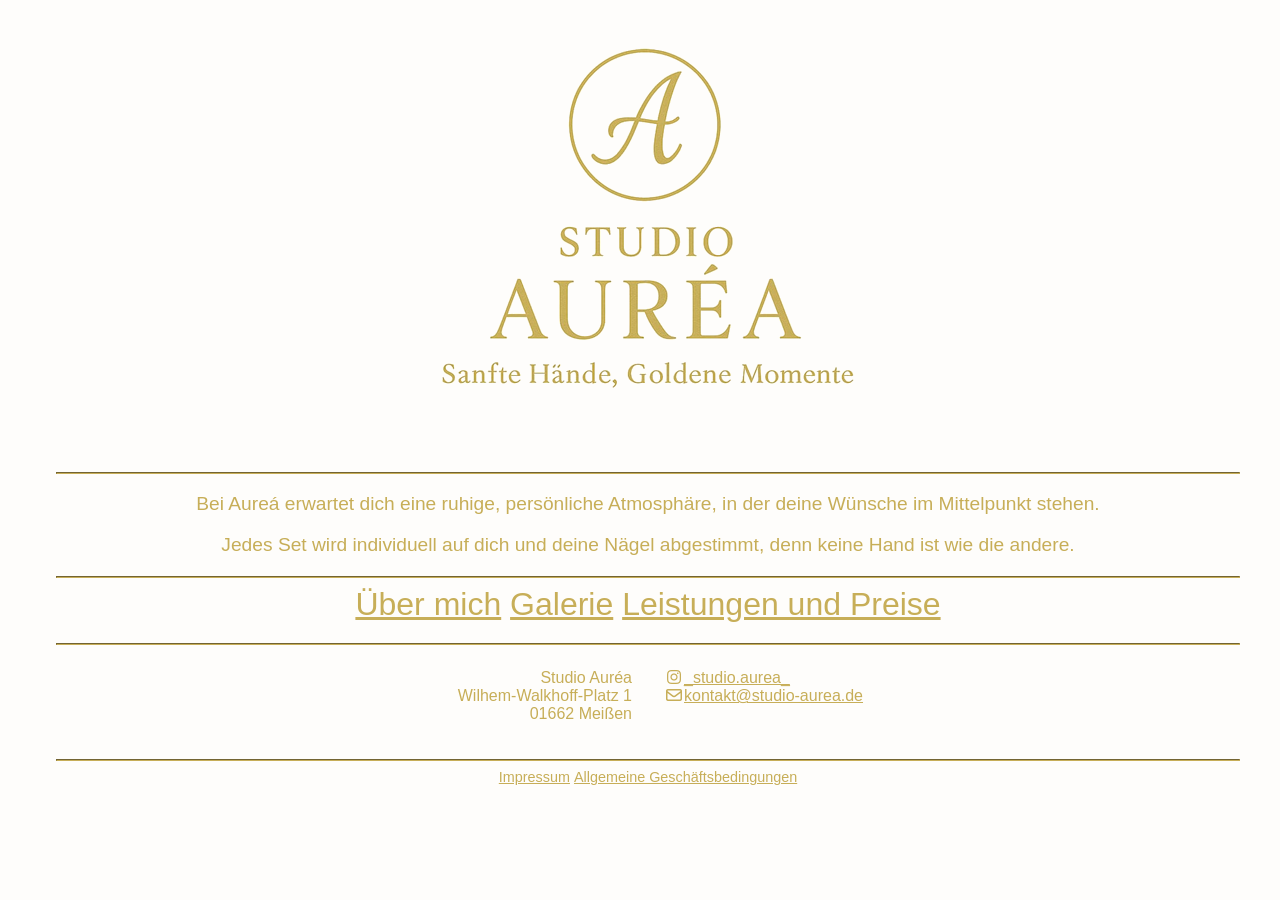
<file: index.html>
<!DOCTYPE html>
<html lang="de-DE">
	<head>
		<meta charset="UTF-8" />
		<title>Studio Auréa</title>
		<link rel="stylesheet" href="/style.css" />
		<link rel="stylesheet" href="/fontawesome/css/fontawesome.min.css" />
		<link rel="stylesheet" href="/fontawesome/css/regular.min.css" />
		<link rel="stylesheet" href="/fontawesome/css/brands.min.css" />
		<meta name="keywords" content="Nail Art, Nail Design, Nail, Beauty" />
		<meta name="viewport" content="width=device-width, initial-scale=1.0" />
	</head>
	<body>
		<a href="/" aria-label="Home"><img id="logo" src="/hero.svg" alt="Logo Studio Auréa - alles in Gold auf dunklem Grund, der Buchstabe A in einem Kreis, gefolgt von dem Namen und dem Untertitel 'Sanfte Hände, Goldene Momente'" /></a>
		<div class="hrcontainer"><hr /></div>
		<p>Bei Aureá erwartet dich eine ruhige, persönliche Atmosphäre, in der deine Wünsche im Mittelpunkt stehen.</p>
		<p>Jedes Set wird individuell auf dich und deine Nägel abgestimmt, denn keine Hand ist wie die andere.</p>
		<div class="hrcontainer"><hr /></div>

		<ul id="mainnav" role="nav" aria-label="Hauptnavigation">
			<li><a href="/about">Über mich</a></li>
			<li><a href="/galerie">Galerie</a></li>
			<li><a href="/preise">Leistungen und Preise</a></li>
		</ul>

		<div class="hrcontainer"><hr /></div>
		<div id="kontakt" class="flex-container">
			<div>
				Studio Auréa<br>
				Wilhem-Walkhoff-Platz 1<br>
				01662 Meißen
			</div>
			<div>
				<a href="https://www.instagram.com/_studio.aurea_" aria-label="Instagram Account _studio punkt aurea_"><i class="fa-brands fa-instagram"></i>_studio.aurea_</a><br>
				<a href="mailto:kontakt@studio-aurea.de"><i class="fa-regular fa-envelope"></i>kontakt@studio-aurea.de</a><br>
			</div>
		</div>
		<div class="hrcontainer"><hr /></div>
		<ul id="footer" role="nav" aria-label="Fußleiste">
			<li><a href="/imprint">Impressum</a></li>
			<li><a href="/agb">Allgemeine Geschäftsbedingungen</a></li>
		</ul>
	</body>
</html>
</file>
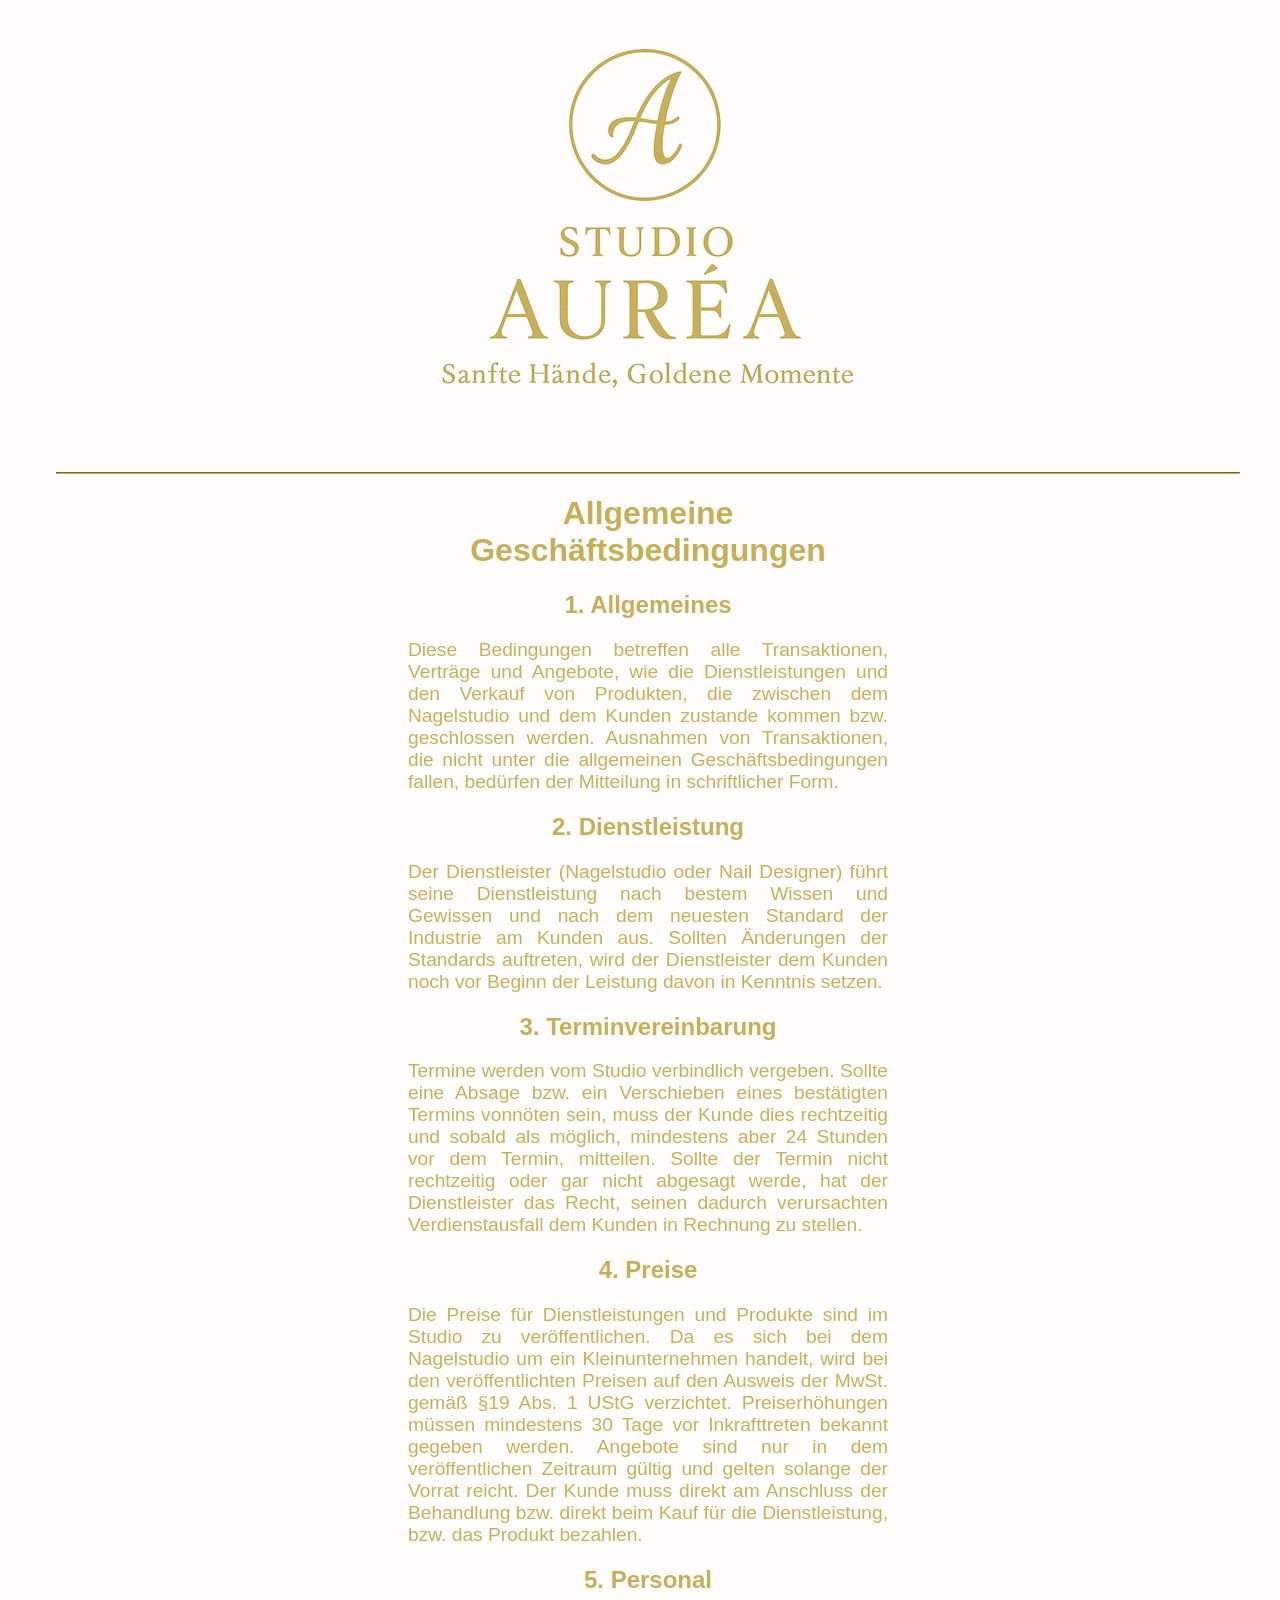
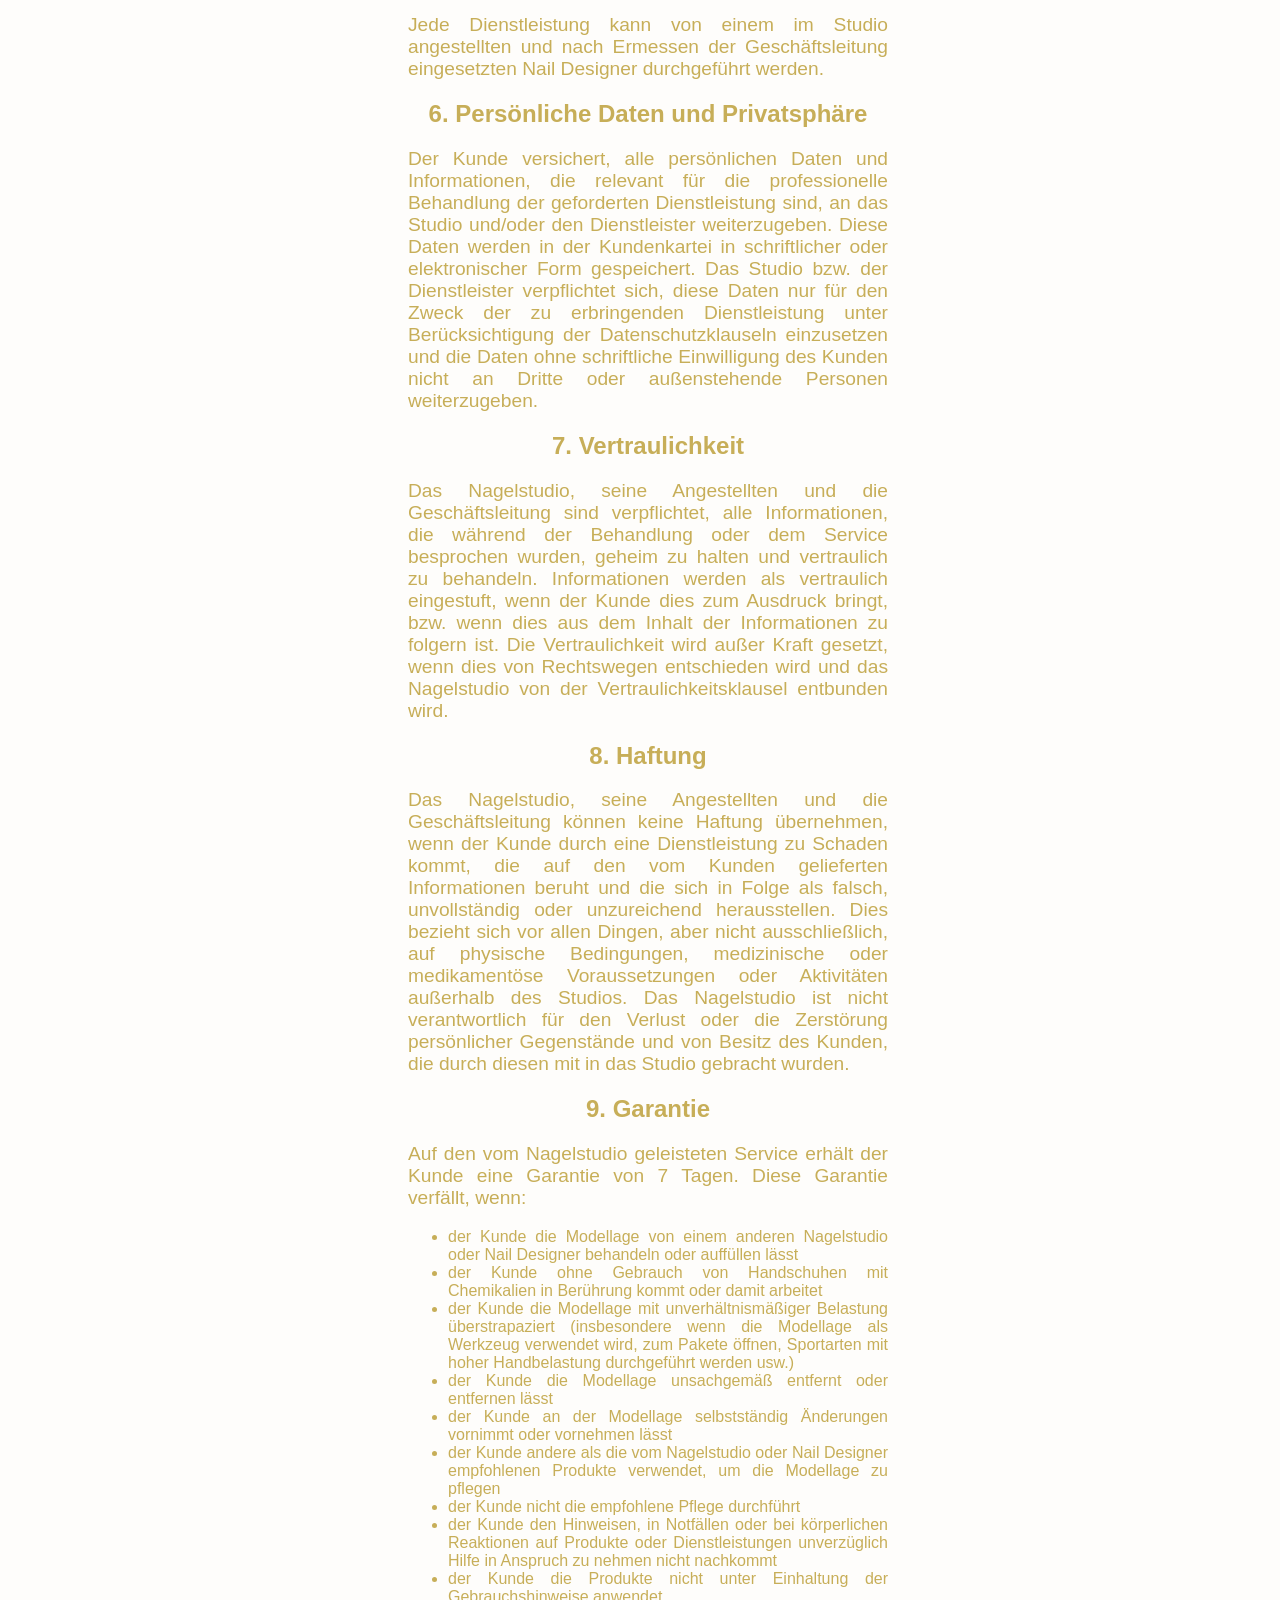
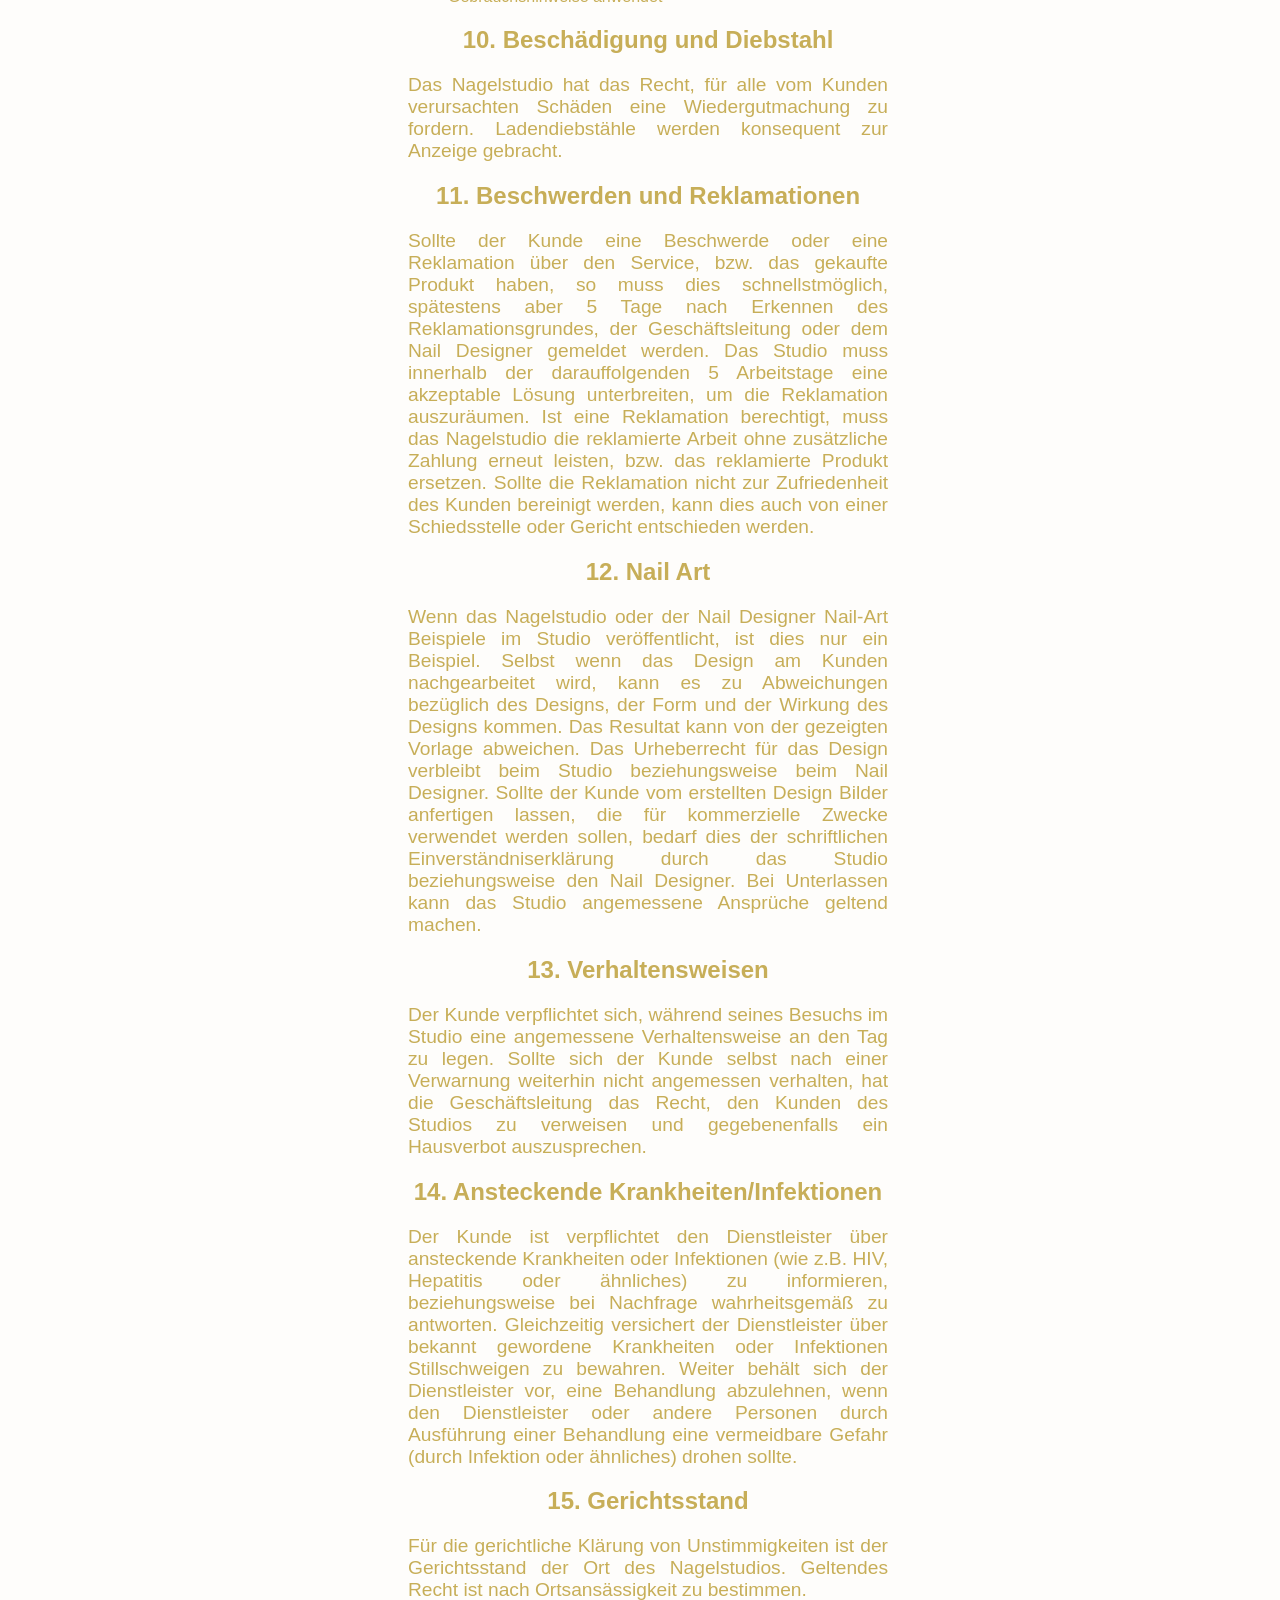
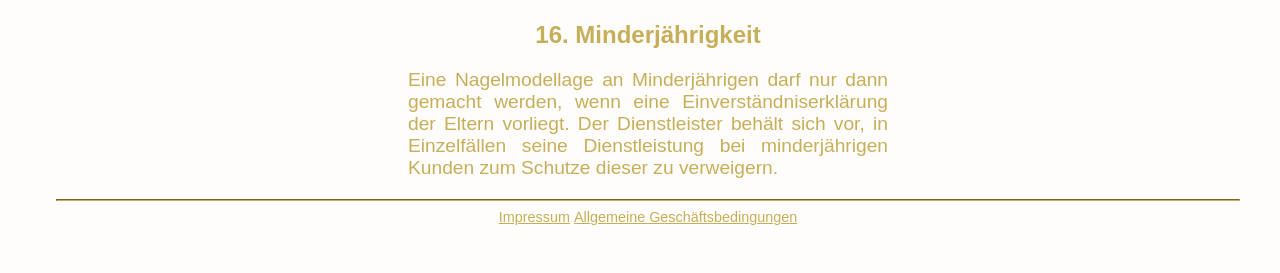
<file: agb/index.html>
<!DOCTYPE html>
<html lang="de-DE">
	<head>
		<meta charset="UTF-8" />
		<title>Studio Auréa - Allgemeine Geschäftsbedingungen</title>
		<link rel="stylesheet" href="/style.css" />
		<link rel="stylesheet" href="/fontawesome/css/fontawesome.min.css" />
		<link rel="stylesheet" href="/fontawesome/css/regular.min.css" />
		<link rel="stylesheet" href="/fontawesome/css/brands.min.css" />
		<meta name="keywords" content="Nail Art, Nail Design, Nail, Beauty" />
		<meta name="viewport" content="width=device-width, initial-scale=1.0" />
	</head>
	<body>
		<a href="/" aria-label="Home"><img id="logo" src="/logo-dark.png" alt="Logo Studio Auréa - alles in Gold auf dunklem Grund, der Buchstabe A in einem Kreis, gefolgt von dem Namen und dem Untertitel 'Sanfte Hände, Goldene Momente'" /></a>
		<div class="hrcontainer"><hr /></div>
		
		<div id="agb">
			<h1> Allgemeine Geschäftsbedingungen </h1>

			<h2 id="1-allgemeines">1. Allgemeines</h2>
			<p>Diese Bedingungen betreffen alle Transaktionen, Verträge und
			Angebote, wie die Dienstleistungen und den Verkauf von Produkten, die
			zwischen dem Nagelstudio und dem Kunden zustande kommen bzw. geschlossen
			werden. Ausnahmen von Transaktionen, die nicht unter die allgemeinen
			Geschäftsbedingungen fallen, bedürfen der Mitteilung in schriftlicher
			Form.</p>
			<h2 id="2-dienstleistung">2. Dienstleistung</h2>
			<p>Der Dienstleister (Nagelstudio oder Nail Designer) führt seine
			Dienstleistung nach bestem Wissen und Gewissen und nach dem neuesten
			Standard der Industrie am Kunden aus. Sollten Änderungen der Standards
			auftreten, wird der Dienstleister dem Kunden noch vor Beginn der
			Leistung davon in Kenntnis setzen.</p>
			<h2 id="3-terminvereinbarung">3. Terminvereinbarung</h2>
			<p>Termine werden vom Studio verbindlich vergeben. Sollte eine Absage
			bzw. ein Verschieben eines bestätigten Termins vonnöten sein, muss der
			Kunde dies rechtzeitig und sobald als möglich, mindestens aber 24
			Stunden vor dem Termin, mitteilen. Sollte der Termin nicht rechtzeitig
			oder gar nicht abgesagt werde, hat der Dienstleister das Recht, seinen
			dadurch verursachten Verdienstausfall dem Kunden in Rechnung zu
			stellen.</p>
			<h2 id="4-preise">4. Preise</h2>
			<p>Die Preise für Dienstleistungen und Produkte sind im Studio zu
			veröffentlichen. Da es sich bei dem Nagelstudio um ein Kleinunternehmen
			handelt, wird bei den veröffentlichten Preisen auf den Ausweis der MwSt.
			gemäß §19 Abs. 1 UStG verzichtet. Preiserhöhungen müssen mindestens 30
			Tage vor Inkrafttreten bekannt gegeben werden. Angebote sind nur in dem
			veröffentlichen Zeitraum gültig und gelten solange der Vorrat reicht.
			Der Kunde muss direkt am Anschluss der Behandlung bzw. direkt beim Kauf
			für die Dienstleistung, bzw. das Produkt bezahlen.</p>
			<h2 id="5-personal">5. Personal</h2>
			<p>Jede Dienstleistung kann von einem im Studio angestellten und nach
			Ermessen der Geschäftsleitung eingesetzten Nail Designer durchgeführt
			werden.</p>
			<h2 id="6-persönliche-daten-und-privatsphäre">6. Persönliche Daten und
			Privatsphäre</h2>
			<p>Der Kunde versichert, alle persönlichen Daten und Informationen, die
			relevant für die professionelle Behandlung der geforderten
			Dienstleistung sind, an das Studio und/oder den Dienstleister
			weiterzugeben. Diese Daten werden in der Kundenkartei in schriftlicher
			oder elektronischer Form gespeichert. Das Studio bzw. der Dienstleister
			verpflichtet sich, diese Daten nur für den Zweck der zu erbringenden
			Dienstleistung unter Berücksichtigung der Datenschutzklauseln
			einzusetzen und die Daten ohne schriftliche Einwilligung des Kunden
			nicht an Dritte oder außenstehende Personen weiterzugeben.</p>
			<h2 id="7-vertraulichkeit">7. Vertraulichkeit</h2>
			<p>Das Nagelstudio, seine Angestellten und die Geschäftsleitung sind
			verpflichtet, alle Informationen, die während der Behandlung oder dem
			Service besprochen wurden, geheim zu halten und vertraulich zu
			behandeln. Informationen werden als vertraulich eingestuft, wenn der
			Kunde dies zum Ausdruck bringt, bzw. wenn dies aus dem Inhalt der
			Informationen zu folgern ist. Die Vertraulichkeit wird außer Kraft
			gesetzt, wenn dies von Rechtswegen entschieden wird und das Nagelstudio
			von der Vertraulichkeitsklausel entbunden wird.</p>
			<h2 id="8-haftung">8. Haftung</h2>
			<p>Das Nagelstudio, seine Angestellten und die Geschäftsleitung können
			keine Haftung übernehmen, wenn der Kunde durch eine Dienstleistung zu
			Schaden kommt, die auf den vom Kunden gelieferten Informationen beruht
			und die sich in Folge als falsch, unvollständig oder unzureichend
			herausstellen. Dies bezieht sich vor allen Dingen, aber nicht
			ausschließlich, auf physische Bedingungen, medizinische oder
			medikamentöse Voraussetzungen oder Aktivitäten außerhalb des Studios.
			Das Nagelstudio ist nicht verantwortlich für den Verlust oder die
			Zerstörung persönlicher Gegenstände und von Besitz des Kunden, die durch
			diesen mit in das Studio gebracht wurden.</p>
			<h2 id="9-garantie">9. Garantie</h2>
			<p>Auf den vom Nagelstudio geleisteten Service erhält der Kunde eine
			Garantie von 7 Tagen. Diese Garantie verfällt, wenn:</p>
			<ul>
			<li>der Kunde die Modellage von einem anderen Nagelstudio oder Nail
			Designer behandeln oder auffüllen lässt</li>
			<li>der Kunde ohne Gebrauch von Handschuhen mit Chemikalien in Berührung
			kommt oder damit arbeitet</li>
			<li>der Kunde die Modellage mit unverhältnismäßiger Belastung
			überstrapaziert (insbesondere wenn die Modellage als Werkzeug verwendet
			wird, zum Pakete öffnen, Sportarten mit hoher Handbelastung durchgeführt
			werden usw.)</li>
			<li>der Kunde die Modellage unsachgemäß entfernt oder entfernen
			lässt</li>
			<li>der Kunde an der Modellage selbstständig Änderungen vornimmt oder
			vornehmen lässt</li>
			<li>der Kunde andere als die vom Nagelstudio oder Nail Designer
			empfohlenen Produkte verwendet, um die Modellage zu pflegen</li>
			<li>der Kunde nicht die empfohlene Pflege durchführt</li>
			<li>der Kunde den Hinweisen, in Notfällen oder bei körperlichen
			Reaktionen auf Produkte oder Dienstleistungen unverzüglich Hilfe in
			Anspruch zu nehmen nicht nachkommt</li>
			<li>der Kunde die Produkte nicht unter Einhaltung der Gebrauchshinweise
			anwendet</li>
			</ul>
			<h2 id="10-beschädigung-und-diebstahl">10. Beschädigung und
			Diebstahl</h2>
			<p>Das Nagelstudio hat das Recht, für alle vom Kunden verursachten
			Schäden eine Wiedergutmachung zu fordern. Ladendiebstähle werden
			konsequent zur Anzeige gebracht.</p>
			<h2 id="11-beschwerden-und-reklamationen">11. Beschwerden und
			Reklamationen</h2>
			<p>Sollte der Kunde eine Beschwerde oder eine Reklamation über den
			Service, bzw. das gekaufte Produkt haben, so muss dies schnellstmöglich,
			spätestens aber 5 Tage nach Erkennen des Reklamationsgrundes, der
			Geschäftsleitung oder dem Nail Designer gemeldet werden. Das Studio muss
			innerhalb der darauffolgenden 5 Arbeitstage eine akzeptable Lösung
			unterbreiten, um die Reklamation auszuräumen. Ist eine Reklamation
			berechtigt, muss das Nagelstudio die reklamierte Arbeit ohne zusätzliche
			Zahlung erneut leisten, bzw. das reklamierte Produkt ersetzen. Sollte
			die Reklamation nicht zur Zufriedenheit des Kunden bereinigt werden,
			kann dies auch von einer Schiedsstelle oder Gericht entschieden
			werden.</p>
			<h2 id="12-nail-art">12. Nail Art</h2>
			<p>Wenn das Nagelstudio oder der Nail Designer Nail-Art Beispiele im
			Studio veröffentlicht, ist dies nur ein Beispiel. Selbst wenn das Design
			am Kunden nachgearbeitet wird, kann es zu Abweichungen bezüglich des
			Designs, der Form und der Wirkung des Designs kommen. Das Resultat kann
			von der gezeigten Vorlage abweichen. Das Urheberrecht für das Design
			verbleibt beim Studio beziehungsweise beim Nail Designer. Sollte der
			Kunde vom erstellten Design Bilder anfertigen lassen, die für
			kommerzielle Zwecke verwendet werden sollen, bedarf dies der
			schriftlichen Einverständniserklärung durch das Studio beziehungsweise
			den Nail Designer. Bei Unterlassen kann das Studio angemessene Ansprüche
			geltend machen.</p>
			<h2 id="13-verhaltensweisen">13. Verhaltensweisen</h2>
			<p>Der Kunde verpflichtet sich, während seines Besuchs im Studio eine
			angemessene Verhaltensweise an den Tag zu legen. Sollte sich der Kunde
			selbst nach einer Verwarnung weiterhin nicht angemessen verhalten, hat
			die Geschäftsleitung das Recht, den Kunden des Studios zu verweisen und
			gegebenenfalls ein Hausverbot auszusprechen.</p>
			<h2 id="14-ansteckende-krankheiteninfektionen">14. Ansteckende
			Krankheiten/Infektionen</h2>
			<p>Der Kunde ist verpflichtet den Dienstleister über ansteckende
			Krankheiten oder Infektionen (wie z.B. HIV, Hepatitis oder ähnliches) zu
			informieren, beziehungsweise bei Nachfrage wahrheitsgemäß zu antworten.
			Gleichzeitig versichert der Dienstleister über bekannt gewordene
			Krankheiten oder Infektionen Stillschweigen zu bewahren. Weiter behält
			sich der Dienstleister vor, eine Behandlung abzulehnen, wenn den
			Dienstleister oder andere Personen durch Ausführung einer Behandlung
			eine vermeidbare Gefahr (durch Infektion oder ähnliches) drohen
			sollte.</p>
			<h2 id="15-gerichtsstand">15. Gerichtsstand</h2>
			<p>Für die gerichtliche Klärung von Unstimmigkeiten ist der
			Gerichtsstand der Ort des Nagelstudios. Geltendes Recht ist nach
			Ortsansässigkeit zu bestimmen.</p>
			<h2 id="16-minderjährigkeit">16. Minderjährigkeit</h2>
			<p>Eine Nagelmodellage an Minderjährigen darf nur dann gemacht werden,
			wenn eine Einverständniserklärung der Eltern vorliegt. Der Dienstleister
			behält sich vor, in Einzelfällen seine Dienstleistung bei minderjährigen
			Kunden zum Schutze dieser zu verweigern.</p>
		</div>

		<div class="hrcontainer"><hr /></div>
		<ul id="footer" role="nav" aria-label="Fußleiste">
			<li><a href="/imprint">Impressum</a></li>
			<li><a href="/agb">Allgemeine Geschäftsbedingungen</a></li>
		</ul>
	</body>
</html>
</file>
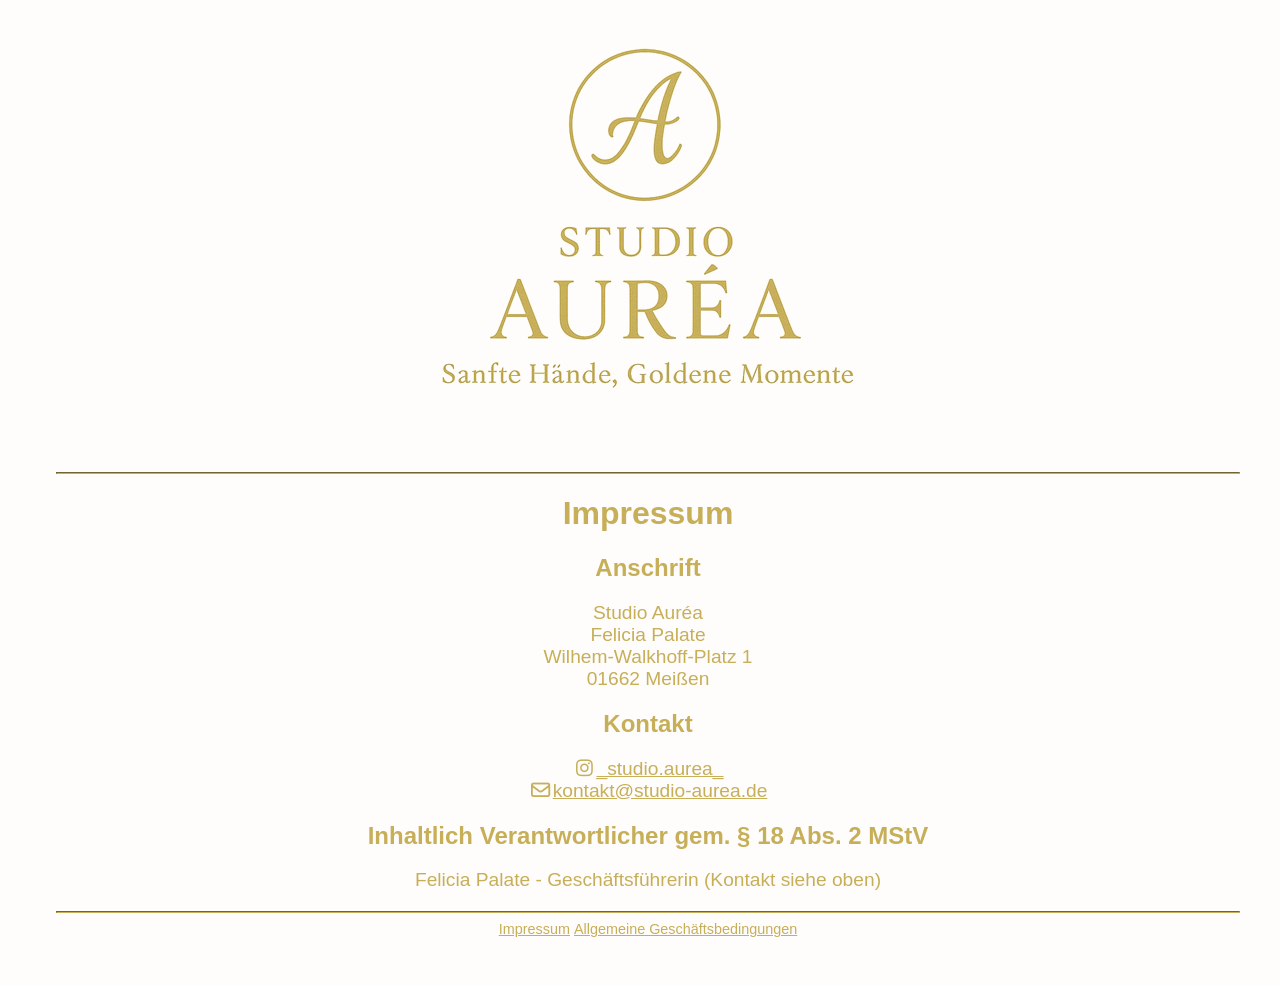
<file: imprint/index.html>
<!DOCTYPE html>
<html lang="de-DE">
	<head>
		<meta charset="UTF-8" />
		<title>Studio Auréa - Impressum</title>
		<link rel="stylesheet" href="/style.css" />
		<link rel="stylesheet" href="/fontawesome/css/fontawesome.min.css" />
		<link rel="stylesheet" href="/fontawesome/css/regular.min.css" />
		<link rel="stylesheet" href="/fontawesome/css/brands.min.css" />
		<meta name="keywords" content="Nail Art, Nail Design, Nail, Beauty" />
		<meta name="viewport" content="width=device-width, initial-scale=1.0" />
	</head>
	<body>
		<a href="/" aria-label="Home"><img id="logo" src="/logo-dark.png" alt="Logo Studio Auréa - alles in Gold auf dunklem Grund, der Buchstabe A in einem Kreis, gefolgt von dem Namen und dem Untertitel 'Sanfte Hände, Goldene Momente'" /></a>
		<div class="hrcontainer"><hr /></div>
		
		<h1> Impressum </h1>

		<h2> Anschrift </h2>

		<p>
		Studio Auréa<br>
		Felicia Palate<br>
		Wilhem-Walkhoff-Platz 1<br>
		01662 Meißen
		</p>

		<h2> Kontakt </h2>

		<p>
		<a href="https://www.instagram.com/_studio.aurea_" aria-label="Instagram Account _studio punkt aurea_"><i class="fa-brands fa-instagram"></i>_studio.aurea_</a><br>
		<a href="mailto:kontakt@studio-aurea.de"><i class="fa-regular fa-envelope"></i>kontakt@studio-aurea.de</a><br>
		</p>

		<h2>Inhaltlich Verantwortlicher gem. § 18 Abs. 2 MStV</h2>
		<p>
		Felicia Palate - Geschäftsführerin (Kontakt siehe oben)
		</p>
		<div class="hrcontainer"><hr /></div>
		<ul id="footer" role="nav" aria-label="Fußleiste">
			<li><a href="/imprint">Impressum</a></li>
			<li><a href="/agb">Allgemeine Geschäftsbedingungen</a></li>
		</ul>
	</body>
</html>
</file>
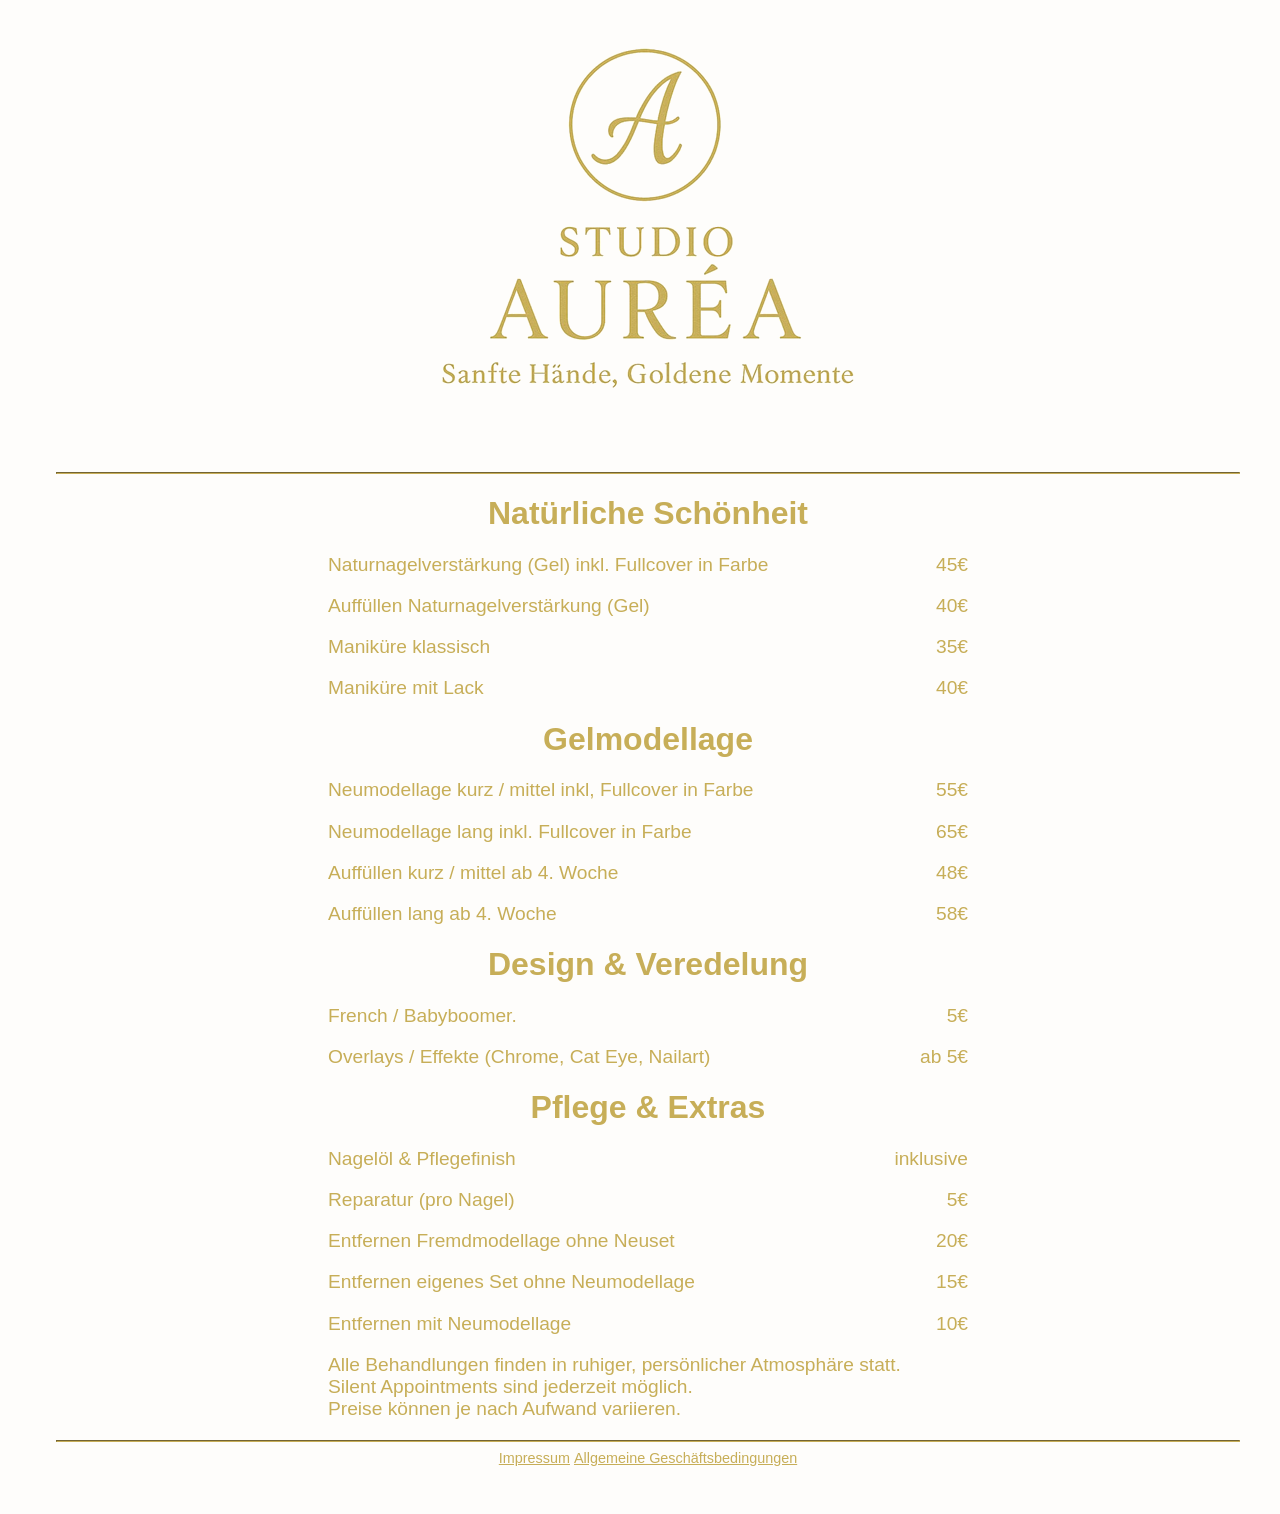
<file: preise/index.html>
<!DOCTYPE html>
<html lang="de-DE">
	<head>
		<meta charset="UTF-8" />
		<title>Studio Auréa - Leistungen und Preise</title>
		<link rel="stylesheet" href="/style.css" />
		<link rel="stylesheet" href="/fontawesome/css/fontawesome.min.css" />
		<link rel="stylesheet" href="/fontawesome/css/regular.min.css" />
		<link rel="stylesheet" href="/fontawesome/css/brands.min.css" />
		<meta name="keywords" content="Nail Art, Nail Design, Nail, Beauty" />
		<meta name="viewport" content="width=device-width, initial-scale=1.0" />
	</head>
	<body>
		<a href="/" aria-label="Home"><img id="logo" src="/hero.svg" alt="Logo Studio Auréa - alles in Gold auf dunklem Grund, der Buchstabe A in einem Kreis, gefolgt von dem Namen und dem Untertitel 'Sanfte Hände, Goldene Momente'" /></a>
		<div class="hrcontainer"><hr /></div>

		<div id="preise">
			<h1>Natürliche Schönheit</h1>
			<p>Naturnagelverstärkung (Gel) inkl. Fullcover in Farbe <span class="price">45€</span>
			<p>Auffüllen Naturnagelverstärkung (Gel) <span class="price">40€</span>
			<p>Maniküre klassisch <span class="price">35€</span>
			<p>Maniküre mit Lack <span class="price">40€</span>

			<h1>Gelmodellage</h1>
			<p>Neumodellage kurz / mittel inkl, Fullcover in Farbe <span class="price">55€</span>
			<p>Neumodellage lang inkl. Fullcover in Farbe <span class="price">65€</span>
			<p>Auffüllen kurz / mittel ab 4. Woche <span class="price">48€</span>
			<p>Auffüllen lang ab 4. Woche <span class="price">58€</span>

			<h1>Design & Veredelung</h1>
			<p>French / Babyboomer. <span class="price">5€</span>
			<p>Overlays / Effekte (Chrome, Cat Eye, Nailart) <span class="price">ab 5€</span>

			<h1>Pflege &amp; Extras</h1>
			<p>Nagelöl &amp; Pflegefinish <span class="price">inklusive</span>
			<p>Reparatur (pro Nagel) <span class="price">5€</span>
			<p>Entfernen Fremdmodellage ohne Neuset <span class="price">20€</span>
			<p>Entfernen eigenes Set ohne Neumodellage <span class="price">15€</span>
			<p>Entfernen mit Neumodellage <span class="price">10€</span>

			<p>
			Alle Behandlungen finden in ruhiger, persönlicher Atmosphäre statt.<br>
			Silent Appointments sind jederzeit möglich.<br>
			Preise können je nach Aufwand variieren.
			</p>
		</div>

		<div class="hrcontainer"><hr /></div>
		<ul id="footer" role="nav" aria-label="Fußleiste">
			<li><a href="/imprint">Impressum</a></li>
			<li><a href="/agb">Allgemeine Geschäftsbedingungen</a></li>
		</ul>
	</body>
</html>
</file>
<file: style.css>
@import url('https://fonts.googleapis.com/css2?family=Cormorant:ital,wght@0,300..700;1,300..700&family=Ephesis&family=Playfair+Display:ital,wght@0,400..900;1,400..900&display=swap');

:root {
	--bgcolor: black;
	--fgcolor: #d3b14b;
}

body {
	color: var(--fgcolor);
	background-color: var(--bgcolor);
	width: 100%;
	margin-top: 0;
	margin-bottom: 3em;
	font-family: sans-serif;
}

#logo {
	--hpad: 1rem;
	--vpad: 3rem;
	display: block;
	margin: 0 auto;
	padding: var(--vpad) var(--hpad) calc(var(--vpad) + 1rem) var(--hpad);
	max-width: calc(100% - 2 * var(--hpad));
	object-fit: contain;
	object-position: top;
	aspect-ratio: auto 412/340;
}

.hrcontainer {
	padding: 0 3em;
}

hr {
	margin-top: 20px;
	border-color: var(--fgcolor);
}

p {
	text-align: center;
	font-size: 1.2rem;
}

a {
	text-decoration: underline;
	color: var(--fgcolor)
}

#kontakt {
	font-size: 1rem;
}

.flex-container {
	display: flex;
	flex-direction: row;
	flex-wrap: wrap;
	justify-content: center;
}

#kontakt div {
	flex: 42%;
	margin: 1rem;
}

#kontakt div:first-child {
	text-align: right;
}

#mainnav {
	list-style-type: none;
	margin: 0;
	padding: 0;
	text-align: center;
	font-size: 2.0rem;
}
#mainnav li {
	display: inline;
}

#footer {
	list-style-type: none;
	margin: 0;
	padding: 0;
	text-align: center;
	font-size: 0.9rem;
}
#footer li {
	display: inline;
}

h1, h2 {
	text-align: center;
}

#agb {
	margin: 0 auto;
	max-width: 30em;
	text-align: justify;
}
#agb p {
	text-align: justify;
}

#preise {
	margin: 0 auto;
	max-width: 40em;
	text-align: left;
}
#preise p {
	text-align: left;
}
#preise .price {
	float: right;
}


@media (prefers-color-scheme: light) {
	:root {
		--bgcolor: #fefdfb;
		--fgcolor: #c7ae58;
	}
	#logo {
		content: url("/logo-light.png");
	}
}

@media (max-width: 46rem) {
	.flex-container {
		flex-direction: column;
	}
	#kontakt div,
	#kontakt div:first-child {
		text-align: center;
	}
}
</file>
<file: fontawesome/css/regular.min.css>
/*!
 * Font Awesome Free 7.1.0 by @fontawesome - https://fontawesome.com
 * License - https://fontawesome.com/license/free (Icons: CC BY 4.0, Fonts: SIL OFL 1.1, Code: MIT License)
 * Copyright 2025 Fonticons, Inc.
 */
:host,:root{--fa-family-classic:"Font Awesome 7 Free";--fa-font-regular:normal 400 1em/1 var(--fa-family-classic);--fa-style-family-classic:var(--fa-family-classic)}@font-face{font-family:"Font Awesome 7 Free";font-style:normal;font-weight:400;font-display:block;src:url(../webfonts/fa-regular-400.woff2)}.far{--fa-style:400}.fa-classic,.far{--fa-family:var(--fa-family-classic)}.fa-regular{--fa-style:400}
</file>
<file: fontawesome/css/brands.min.css>
/*!
 * Font Awesome Free 7.1.0 by @fontawesome - https://fontawesome.com
 * License - https://fontawesome.com/license/free (Icons: CC BY 4.0, Fonts: SIL OFL 1.1, Code: MIT License)
 * Copyright 2025 Fonticons, Inc.
 */
:host,:root{--fa-family-brands:"Font Awesome 7 Brands";--fa-font-brands:normal 400 1em/1 var(--fa-family-brands)}@font-face{font-family:"Font Awesome 7 Brands";font-style:normal;font-weight:400;font-display:block;src:url(../webfonts/fa-brands-400.woff2)}.fa-brands,.fa-classic.fa-brands,.fab{--fa-family:var(--fa-family-brands);--fa-style:400}.fa-firefox-browser{--fa:"\e007"}.fa-ideal{--fa:"\e013"}.fa-microblog{--fa:"\e01a"}.fa-pied-piper-square,.fa-square-pied-piper{--fa:"\e01e"}.fa-unity{--fa:"\e049"}.fa-dailymotion{--fa:"\e052"}.fa-instagram-square,.fa-square-instagram{--fa:"\e055"}.fa-mixer{--fa:"\e056"}.fa-shopify{--fa:"\e057"}.fa-deezer{--fa:"\e077"}.fa-edge-legacy{--fa:"\e078"}.fa-google-pay{--fa:"\e079"}.fa-rust{--fa:"\e07a"}.fa-tiktok{--fa:"\e07b"}.fa-unsplash{--fa:"\e07c"}.fa-cloudflare{--fa:"\e07d"}.fa-guilded{--fa:"\e07e"}.fa-hive{--fa:"\e07f"}.fa-42-group,.fa-innosoft{--fa:"\e080"}.fa-instalod{--fa:"\e081"}.fa-octopus-deploy{--fa:"\e082"}.fa-perbyte{--fa:"\e083"}.fa-uncharted{--fa:"\e084"}.fa-watchman-monitoring{--fa:"\e087"}.fa-wodu{--fa:"\e088"}.fa-wirsindhandwerk,.fa-wsh{--fa:"\e2d0"}.fa-bots{--fa:"\e340"}.fa-cmplid{--fa:"\e360"}.fa-bilibili{--fa:"\e3d9"}.fa-golang{--fa:"\e40f"}.fa-pix{--fa:"\e43a"}.fa-sitrox{--fa:"\e44a"}.fa-hashnode{--fa:"\e499"}.fa-meta{--fa:"\e49b"}.fa-padlet{--fa:"\e4a0"}.fa-nfc-directional{--fa:"\e530"}.fa-nfc-symbol{--fa:"\e531"}.fa-screenpal{--fa:"\e570"}.fa-space-awesome{--fa:"\e5ac"}.fa-square-font-awesome{--fa:"\e5ad"}.fa-gitlab-square,.fa-square-gitlab{--fa:"\e5ae"}.fa-odysee{--fa:"\e5c6"}.fa-stubber{--fa:"\e5c7"}.fa-debian{--fa:"\e60b"}.fa-shoelace{--fa:"\e60c"}.fa-threads{--fa:"\e618"}.fa-square-threads{--fa:"\e619"}.fa-square-x-twitter{--fa:"\e61a"}.fa-x-twitter{--fa:"\e61b"}.fa-opensuse{--fa:"\e62b"}.fa-letterboxd{--fa:"\e62d"}.fa-square-letterboxd{--fa:"\e62e"}.fa-mintbit{--fa:"\e62f"}.fa-google-scholar{--fa:"\e63b"}.fa-brave{--fa:"\e63c"}.fa-brave-reverse{--fa:"\e63d"}.fa-pixiv{--fa:"\e640"}.fa-upwork{--fa:"\e641"}.fa-webflow{--fa:"\e65c"}.fa-signal-messenger{--fa:"\e663"}.fa-bluesky{--fa:"\e671"}.fa-jxl{--fa:"\e67b"}.fa-square-upwork{--fa:"\e67c"}.fa-web-awesome{--fa:"\e682"}.fa-square-web-awesome{--fa:"\e683"}.fa-square-web-awesome-stroke{--fa:"\e684"}.fa-dart-lang{--fa:"\e693"}.fa-flutter{--fa:"\e694"}.fa-files-pinwheel{--fa:"\e69f"}.fa-css{--fa:"\e6a2"}.fa-square-bluesky{--fa:"\e6a3"}.fa-openai{--fa:"\e7cf"}.fa-square-linkedin{--fa:"\e7d0"}.fa-cash-app{--fa:"\e7d4"}.fa-disqus{--fa:"\e7d5"}.fa-11ty,.fa-eleventy{--fa:"\e7d6"}.fa-kakao-talk{--fa:"\e7d7"}.fa-linktree{--fa:"\e7d8"}.fa-notion{--fa:"\e7d9"}.fa-pandora{--fa:"\e7da"}.fa-pixelfed{--fa:"\e7db"}.fa-tidal{--fa:"\e7dc"}.fa-vsco{--fa:"\e7dd"}.fa-w3c{--fa:"\e7de"}.fa-lumon{--fa:"\e7e2"}.fa-lumon-drop{--fa:"\e7e3"}.fa-square-figma{--fa:"\e7e4"}.fa-tex{--fa:"\e7ff"}.fa-duolingo{--fa:"\e812"}.fa-square-twitter,.fa-twitter-square{--fa:"\f081"}.fa-facebook-square,.fa-square-facebook{--fa:"\f082"}.fa-linkedin{--fa:"\f08c"}.fa-github-square,.fa-square-github{--fa:"\f092"}.fa-twitter{--fa:"\f099"}.fa-facebook{--fa:"\f09a"}.fa-github{--fa:"\f09b"}.fa-pinterest{--fa:"\f0d2"}.fa-pinterest-square,.fa-square-pinterest{--fa:"\f0d3"}.fa-google-plus-square,.fa-square-google-plus{--fa:"\f0d4"}.fa-google-plus-g{--fa:"\f0d5"}.fa-linkedin-in{--fa:"\f0e1"}.fa-github-alt{--fa:"\f113"}.fa-maxcdn{--fa:"\f136"}.fa-html5{--fa:"\f13b"}.fa-css3{--fa:"\f13c"}.fa-btc{--fa:"\f15a"}.fa-youtube{--fa:"\f167"}.fa-xing{--fa:"\f168"}.fa-square-xing,.fa-xing-square{--fa:"\f169"}.fa-dropbox{--fa:"\f16b"}.fa-stack-overflow{--fa:"\f16c"}.fa-instagram{--fa:"\f16d"}.fa-flickr{--fa:"\f16e"}.fa-adn{--fa:"\f170"}.fa-bitbucket{--fa:"\f171"}.fa-tumblr{--fa:"\f173"}.fa-square-tumblr,.fa-tumblr-square{--fa:"\f174"}.fa-apple{--fa:"\f179"}.fa-windows{--fa:"\f17a"}.fa-android{--fa:"\f17b"}.fa-linux{--fa:"\f17c"}.fa-dribbble{--fa:"\f17d"}.fa-skype{--fa:"\f17e"}.fa-foursquare{--fa:"\f180"}.fa-trello{--fa:"\f181"}.fa-gratipay{--fa:"\f184"}.fa-vk{--fa:"\f189"}.fa-weibo{--fa:"\f18a"}.fa-renren{--fa:"\f18b"}.fa-pagelines{--fa:"\f18c"}.fa-stack-exchange{--fa:"\f18d"}.fa-square-vimeo,.fa-vimeo-square{--fa:"\f194"}.fa-slack,.fa-slack-hash{--fa:"\f198"}.fa-wordpress{--fa:"\f19a"}.fa-openid{--fa:"\f19b"}.fa-yahoo{--fa:"\f19e"}.fa-google{--fa:"\f1a0"}.fa-reddit{--fa:"\f1a1"}.fa-reddit-square,.fa-square-reddit{--fa:"\f1a2"}.fa-stumbleupon-circle{--fa:"\f1a3"}.fa-stumbleupon{--fa:"\f1a4"}.fa-delicious{--fa:"\f1a5"}.fa-digg{--fa:"\f1a6"}.fa-pied-piper-pp{--fa:"\f1a7"}.fa-pied-piper-alt{--fa:"\f1a8"}.fa-drupal{--fa:"\f1a9"}.fa-joomla{--fa:"\f1aa"}.fa-behance{--fa:"\f1b4"}.fa-behance-square,.fa-square-behance{--fa:"\f1b5"}.fa-steam{--fa:"\f1b6"}.fa-square-steam,.fa-steam-square{--fa:"\f1b7"}.fa-spotify{--fa:"\f1bc"}.fa-deviantart{--fa:"\f1bd"}.fa-soundcloud{--fa:"\f1be"}.fa-vine{--fa:"\f1ca"}.fa-codepen{--fa:"\f1cb"}.fa-jsfiddle{--fa:"\f1cc"}.fa-rebel{--fa:"\f1d0"}.fa-empire{--fa:"\f1d1"}.fa-git-square,.fa-square-git{--fa:"\f1d2"}.fa-git{--fa:"\f1d3"}.fa-hacker-news{--fa:"\f1d4"}.fa-tencent-weibo{--fa:"\f1d5"}.fa-qq{--fa:"\f1d6"}.fa-weixin{--fa:"\f1d7"}.fa-slideshare{--fa:"\f1e7"}.fa-twitch{--fa:"\f1e8"}.fa-yelp{--fa:"\f1e9"}.fa-paypal{--fa:"\f1ed"}.fa-google-wallet{--fa:"\f1ee"}.fa-cc-visa{--fa:"\f1f0"}.fa-cc-mastercard{--fa:"\f1f1"}.fa-cc-discover{--fa:"\f1f2"}.fa-cc-amex{--fa:"\f1f3"}.fa-cc-paypal{--fa:"\f1f4"}.fa-cc-stripe{--fa:"\f1f5"}.fa-lastfm{--fa:"\f202"}.fa-lastfm-square,.fa-square-lastfm{--fa:"\f203"}.fa-ioxhost{--fa:"\f208"}.fa-angellist{--fa:"\f209"}.fa-buysellads{--fa:"\f20d"}.fa-connectdevelop{--fa:"\f20e"}.fa-dashcube{--fa:"\f210"}.fa-forumbee{--fa:"\f211"}.fa-leanpub{--fa:"\f212"}.fa-sellsy{--fa:"\f213"}.fa-shirtsinbulk{--fa:"\f214"}.fa-simplybuilt{--fa:"\f215"}.fa-skyatlas{--fa:"\f216"}.fa-pinterest-p{--fa:"\f231"}.fa-whatsapp{--fa:"\f232"}.fa-viacoin{--fa:"\f237"}.fa-medium,.fa-medium-m{--fa:"\f23a"}.fa-y-combinator{--fa:"\f23b"}.fa-optin-monster{--fa:"\f23c"}.fa-opencart{--fa:"\f23d"}.fa-expeditedssl{--fa:"\f23e"}.fa-cc-jcb{--fa:"\f24b"}.fa-cc-diners-club{--fa:"\f24c"}.fa-creative-commons{--fa:"\f25e"}.fa-gg{--fa:"\f260"}.fa-gg-circle{--fa:"\f261"}.fa-odnoklassniki{--fa:"\f263"}.fa-odnoklassniki-square,.fa-square-odnoklassniki{--fa:"\f264"}.fa-get-pocket{--fa:"\f265"}.fa-wikipedia-w{--fa:"\f266"}.fa-safari{--fa:"\f267"}.fa-chrome{--fa:"\f268"}.fa-firefox{--fa:"\f269"}.fa-opera{--fa:"\f26a"}.fa-internet-explorer{--fa:"\f26b"}.fa-contao{--fa:"\f26d"}.fa-500px{--fa:"\f26e"}.fa-amazon{--fa:"\f270"}.fa-houzz{--fa:"\f27c"}.fa-vimeo-v{--fa:"\f27d"}.fa-black-tie{--fa:"\f27e"}.fa-fonticons{--fa:"\f280"}.fa-reddit-alien{--fa:"\f281"}.fa-edge{--fa:"\f282"}.fa-codiepie{--fa:"\f284"}.fa-modx{--fa:"\f285"}.fa-fort-awesome{--fa:"\f286"}.fa-usb{--fa:"\f287"}.fa-product-hunt{--fa:"\f288"}.fa-mixcloud{--fa:"\f289"}.fa-scribd{--fa:"\f28a"}.fa-bluetooth{--fa:"\f293"}.fa-bluetooth-b{--fa:"\f294"}.fa-gitlab{--fa:"\f296"}.fa-wpbeginner{--fa:"\f297"}.fa-wpforms{--fa:"\f298"}.fa-envira{--fa:"\f299"}.fa-glide{--fa:"\f2a5"}.fa-glide-g{--fa:"\f2a6"}.fa-viadeo{--fa:"\f2a9"}.fa-square-viadeo,.fa-viadeo-square{--fa:"\f2aa"}.fa-snapchat,.fa-snapchat-ghost{--fa:"\f2ab"}.fa-snapchat-square,.fa-square-snapchat{--fa:"\f2ad"}.fa-pied-piper{--fa:"\f2ae"}.fa-first-order{--fa:"\f2b0"}.fa-yoast{--fa:"\f2b1"}.fa-themeisle{--fa:"\f2b2"}.fa-google-plus{--fa:"\f2b3"}.fa-font-awesome,.fa-font-awesome-flag,.fa-font-awesome-logo-full{--fa:"\f2b4"}.fa-linode{--fa:"\f2b8"}.fa-quora{--fa:"\f2c4"}.fa-free-code-camp{--fa:"\f2c5"}.fa-telegram,.fa-telegram-plane{--fa:"\f2c6"}.fa-bandcamp{--fa:"\f2d5"}.fa-grav{--fa:"\f2d6"}.fa-etsy{--fa:"\f2d7"}.fa-imdb{--fa:"\f2d8"}.fa-ravelry{--fa:"\f2d9"}.fa-sellcast{--fa:"\f2da"}.fa-superpowers{--fa:"\f2dd"}.fa-wpexplorer{--fa:"\f2de"}.fa-meetup{--fa:"\f2e0"}.fa-font-awesome-alt,.fa-square-font-awesome-stroke{--fa:"\f35c"}.fa-accessible-icon{--fa:"\f368"}.fa-accusoft{--fa:"\f369"}.fa-adversal{--fa:"\f36a"}.fa-affiliatetheme{--fa:"\f36b"}.fa-algolia{--fa:"\f36c"}.fa-amilia{--fa:"\f36d"}.fa-angrycreative{--fa:"\f36e"}.fa-app-store{--fa:"\f36f"}.fa-app-store-ios{--fa:"\f370"}.fa-apper{--fa:"\f371"}.fa-asymmetrik{--fa:"\f372"}.fa-audible{--fa:"\f373"}.fa-avianex{--fa:"\f374"}.fa-aws{--fa:"\f375"}.fa-bimobject{--fa:"\f378"}.fa-bitcoin{--fa:"\f379"}.fa-bity{--fa:"\f37a"}.fa-blackberry{--fa:"\f37b"}.fa-blogger{--fa:"\f37c"}.fa-blogger-b{--fa:"\f37d"}.fa-buromobelexperte{--fa:"\f37f"}.fa-centercode{--fa:"\f380"}.fa-cloudscale{--fa:"\f383"}.fa-cloudsmith{--fa:"\f384"}.fa-cloudversify{--fa:"\f385"}.fa-cpanel{--fa:"\f388"}.fa-css3-alt{--fa:"\f38b"}.fa-cuttlefish{--fa:"\f38c"}.fa-d-and-d{--fa:"\f38d"}.fa-deploydog{--fa:"\f38e"}.fa-deskpro{--fa:"\f38f"}.fa-digital-ocean{--fa:"\f391"}.fa-discord{--fa:"\f392"}.fa-discourse{--fa:"\f393"}.fa-dochub{--fa:"\f394"}.fa-docker{--fa:"\f395"}.fa-draft2digital{--fa:"\f396"}.fa-dribbble-square,.fa-square-dribbble{--fa:"\f397"}.fa-dyalog{--fa:"\f399"}.fa-earlybirds{--fa:"\f39a"}.fa-erlang{--fa:"\f39d"}.fa-facebook-f{--fa:"\f39e"}.fa-facebook-messenger{--fa:"\f39f"}.fa-firstdraft{--fa:"\f3a1"}.fa-fonticons-fi{--fa:"\f3a2"}.fa-fort-awesome-alt{--fa:"\f3a3"}.fa-freebsd{--fa:"\f3a4"}.fa-gitkraken{--fa:"\f3a6"}.fa-gofore{--fa:"\f3a7"}.fa-goodreads{--fa:"\f3a8"}.fa-goodreads-g{--fa:"\f3a9"}.fa-google-drive{--fa:"\f3aa"}.fa-google-play{--fa:"\f3ab"}.fa-gripfire{--fa:"\f3ac"}.fa-grunt{--fa:"\f3ad"}.fa-gulp{--fa:"\f3ae"}.fa-hacker-news-square,.fa-square-hacker-news{--fa:"\f3af"}.fa-hire-a-helper{--fa:"\f3b0"}.fa-hotjar{--fa:"\f3b1"}.fa-hubspot{--fa:"\f3b2"}.fa-itunes{--fa:"\f3b4"}.fa-itunes-note{--fa:"\f3b5"}.fa-jenkins{--fa:"\f3b6"}.fa-joget{--fa:"\f3b7"}.fa-js{--fa:"\f3b8"}.fa-js-square,.fa-square-js{--fa:"\f3b9"}.fa-keycdn{--fa:"\f3ba"}.fa-kickstarter,.fa-square-kickstarter{--fa:"\f3bb"}.fa-kickstarter-k{--fa:"\f3bc"}.fa-laravel{--fa:"\f3bd"}.fa-line{--fa:"\f3c0"}.fa-lyft{--fa:"\f3c3"}.fa-magento{--fa:"\f3c4"}.fa-medapps{--fa:"\f3c6"}.fa-medrt{--fa:"\f3c8"}.fa-microsoft{--fa:"\f3ca"}.fa-mix{--fa:"\f3cb"}.fa-mizuni{--fa:"\f3cc"}.fa-monero{--fa:"\f3d0"}.fa-napster{--fa:"\f3d2"}.fa-node-js{--fa:"\f3d3"}.fa-npm{--fa:"\f3d4"}.fa-ns8{--fa:"\f3d5"}.fa-nutritionix{--fa:"\f3d6"}.fa-page4{--fa:"\f3d7"}.fa-palfed{--fa:"\f3d8"}.fa-patreon{--fa:"\f3d9"}.fa-periscope{--fa:"\f3da"}.fa-phabricator{--fa:"\f3db"}.fa-phoenix-framework{--fa:"\f3dc"}.fa-playstation{--fa:"\f3df"}.fa-pushed{--fa:"\f3e1"}.fa-python{--fa:"\f3e2"}.fa-red-river{--fa:"\f3e3"}.fa-rendact,.fa-wpressr{--fa:"\f3e4"}.fa-replyd{--fa:"\f3e6"}.fa-resolving{--fa:"\f3e7"}.fa-rocketchat{--fa:"\f3e8"}.fa-rockrms{--fa:"\f3e9"}.fa-schlix{--fa:"\f3ea"}.fa-searchengin{--fa:"\f3eb"}.fa-servicestack{--fa:"\f3ec"}.fa-sistrix{--fa:"\f3ee"}.fa-speakap{--fa:"\f3f3"}.fa-staylinked{--fa:"\f3f5"}.fa-steam-symbol{--fa:"\f3f6"}.fa-sticker-mule{--fa:"\f3f7"}.fa-studiovinari{--fa:"\f3f8"}.fa-supple{--fa:"\f3f9"}.fa-uber{--fa:"\f402"}.fa-uikit{--fa:"\f403"}.fa-uniregistry{--fa:"\f404"}.fa-untappd{--fa:"\f405"}.fa-ussunnah{--fa:"\f407"}.fa-vaadin{--fa:"\f408"}.fa-viber{--fa:"\f409"}.fa-vimeo{--fa:"\f40a"}.fa-vnv{--fa:"\f40b"}.fa-square-whatsapp,.fa-whatsapp-square{--fa:"\f40c"}.fa-whmcs{--fa:"\f40d"}.fa-wordpress-simple{--fa:"\f411"}.fa-xbox{--fa:"\f412"}.fa-yandex{--fa:"\f413"}.fa-yandex-international{--fa:"\f414"}.fa-apple-pay{--fa:"\f415"}.fa-cc-apple-pay{--fa:"\f416"}.fa-fly{--fa:"\f417"}.fa-node{--fa:"\f419"}.fa-osi{--fa:"\f41a"}.fa-react{--fa:"\f41b"}.fa-autoprefixer{--fa:"\f41c"}.fa-less{--fa:"\f41d"}.fa-sass{--fa:"\f41e"}.fa-vuejs{--fa:"\f41f"}.fa-angular{--fa:"\f420"}.fa-aviato{--fa:"\f421"}.fa-ember{--fa:"\f423"}.fa-gitter{--fa:"\f426"}.fa-hooli{--fa:"\f427"}.fa-strava{--fa:"\f428"}.fa-stripe{--fa:"\f429"}.fa-stripe-s{--fa:"\f42a"}.fa-typo3{--fa:"\f42b"}.fa-amazon-pay{--fa:"\f42c"}.fa-cc-amazon-pay{--fa:"\f42d"}.fa-ethereum{--fa:"\f42e"}.fa-korvue{--fa:"\f42f"}.fa-elementor{--fa:"\f430"}.fa-square-youtube,.fa-youtube-square{--fa:"\f431"}.fa-flipboard{--fa:"\f44d"}.fa-hips{--fa:"\f452"}.fa-php{--fa:"\f457"}.fa-quinscape{--fa:"\f459"}.fa-readme{--fa:"\f4d5"}.fa-java{--fa:"\f4e4"}.fa-pied-piper-hat{--fa:"\f4e5"}.fa-creative-commons-by{--fa:"\f4e7"}.fa-creative-commons-nc{--fa:"\f4e8"}.fa-creative-commons-nc-eu{--fa:"\f4e9"}.fa-creative-commons-nc-jp{--fa:"\f4ea"}.fa-creative-commons-nd{--fa:"\f4eb"}.fa-creative-commons-pd{--fa:"\f4ec"}.fa-creative-commons-pd-alt{--fa:"\f4ed"}.fa-creative-commons-remix{--fa:"\f4ee"}.fa-creative-commons-sa{--fa:"\f4ef"}.fa-creative-commons-sampling{--fa:"\f4f0"}.fa-creative-commons-sampling-plus{--fa:"\f4f1"}.fa-creative-commons-share{--fa:"\f4f2"}.fa-creative-commons-zero{--fa:"\f4f3"}.fa-ebay{--fa:"\f4f4"}.fa-keybase{--fa:"\f4f5"}.fa-mastodon{--fa:"\f4f6"}.fa-r-project{--fa:"\f4f7"}.fa-researchgate{--fa:"\f4f8"}.fa-teamspeak{--fa:"\f4f9"}.fa-first-order-alt{--fa:"\f50a"}.fa-fulcrum{--fa:"\f50b"}.fa-galactic-republic{--fa:"\f50c"}.fa-galactic-senate{--fa:"\f50d"}.fa-jedi-order{--fa:"\f50e"}.fa-mandalorian{--fa:"\f50f"}.fa-old-republic{--fa:"\f510"}.fa-phoenix-squadron{--fa:"\f511"}.fa-sith{--fa:"\f512"}.fa-trade-federation{--fa:"\f513"}.fa-wolf-pack-battalion{--fa:"\f514"}.fa-hornbill{--fa:"\f592"}.fa-mailchimp{--fa:"\f59e"}.fa-megaport{--fa:"\f5a3"}.fa-nimblr{--fa:"\f5a8"}.fa-rev{--fa:"\f5b2"}.fa-shopware{--fa:"\f5b5"}.fa-squarespace{--fa:"\f5be"}.fa-themeco{--fa:"\f5c6"}.fa-weebly{--fa:"\f5cc"}.fa-wix{--fa:"\f5cf"}.fa-ello{--fa:"\f5f1"}.fa-hackerrank{--fa:"\f5f7"}.fa-kaggle{--fa:"\f5fa"}.fa-markdown{--fa:"\f60f"}.fa-neos{--fa:"\f612"}.fa-zhihu{--fa:"\f63f"}.fa-alipay{--fa:"\f642"}.fa-the-red-yeti{--fa:"\f69d"}.fa-critical-role{--fa:"\f6c9"}.fa-d-and-d-beyond{--fa:"\f6ca"}.fa-dev{--fa:"\f6cc"}.fa-fantasy-flight-games{--fa:"\f6dc"}.fa-wizards-of-the-coast{--fa:"\f730"}.fa-think-peaks{--fa:"\f731"}.fa-reacteurope{--fa:"\f75d"}.fa-artstation{--fa:"\f77a"}.fa-atlassian{--fa:"\f77b"}.fa-canadian-maple-leaf{--fa:"\f785"}.fa-centos{--fa:"\f789"}.fa-confluence{--fa:"\f78d"}.fa-dhl{--fa:"\f790"}.fa-diaspora{--fa:"\f791"}.fa-fedex{--fa:"\f797"}.fa-fedora{--fa:"\f798"}.fa-figma{--fa:"\f799"}.fa-intercom{--fa:"\f7af"}.fa-invision{--fa:"\f7b0"}.fa-jira{--fa:"\f7b1"}.fa-mendeley{--fa:"\f7b3"}.fa-raspberry-pi{--fa:"\f7bb"}.fa-redhat{--fa:"\f7bc"}.fa-sketch{--fa:"\f7c6"}.fa-sourcetree{--fa:"\f7d3"}.fa-suse{--fa:"\f7d6"}.fa-ubuntu{--fa:"\f7df"}.fa-ups{--fa:"\f7e0"}.fa-usps{--fa:"\f7e1"}.fa-yarn{--fa:"\f7e3"}.fa-airbnb{--fa:"\f834"}.fa-battle-net{--fa:"\f835"}.fa-bootstrap{--fa:"\f836"}.fa-buffer{--fa:"\f837"}.fa-chromecast{--fa:"\f838"}.fa-evernote{--fa:"\f839"}.fa-itch-io{--fa:"\f83a"}.fa-salesforce{--fa:"\f83b"}.fa-speaker-deck{--fa:"\f83c"}.fa-symfony{--fa:"\f83d"}.fa-waze{--fa:"\f83f"}.fa-yammer{--fa:"\f840"}.fa-git-alt{--fa:"\f841"}.fa-stackpath{--fa:"\f842"}.fa-cotton-bureau{--fa:"\f89e"}.fa-buy-n-large{--fa:"\f8a6"}.fa-mdb{--fa:"\f8ca"}.fa-orcid{--fa:"\f8d2"}.fa-swift{--fa:"\f8e1"}.fa-umbraco{--fa:"\f8e8"}
</file>
